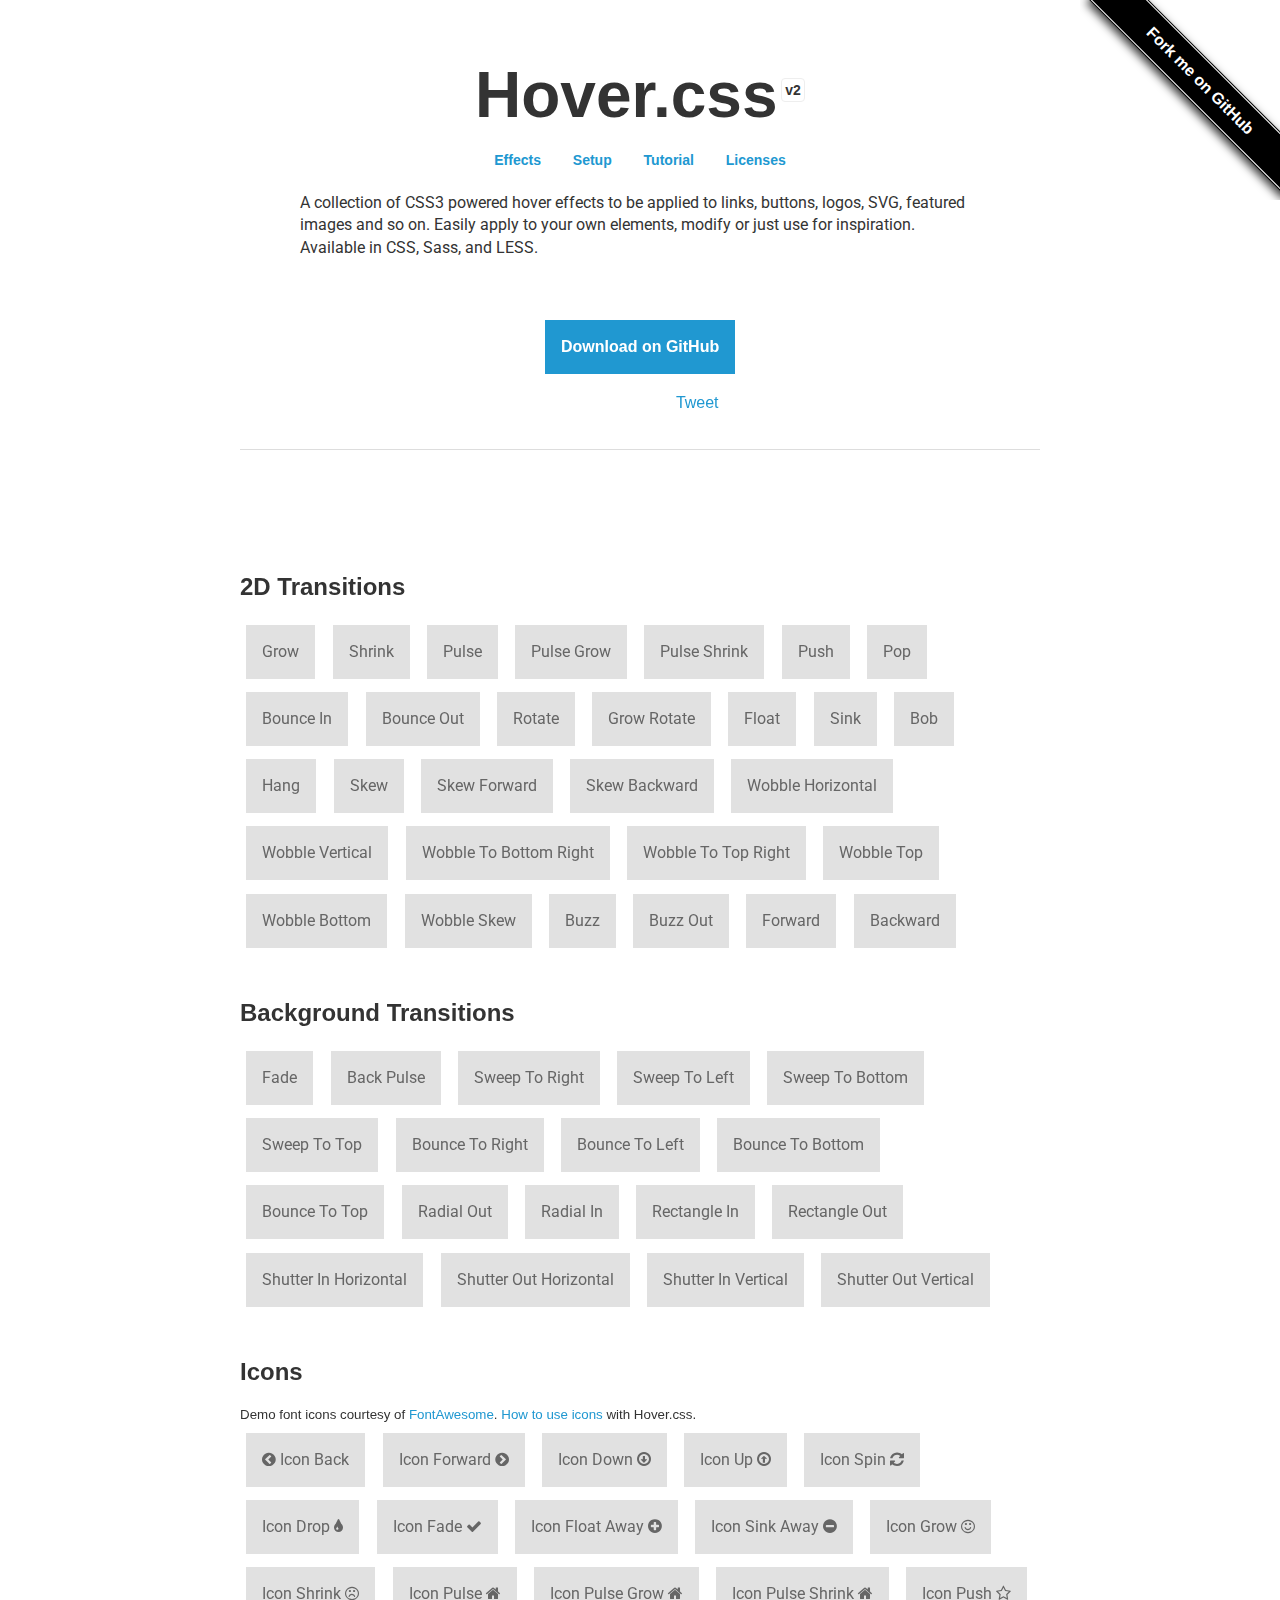
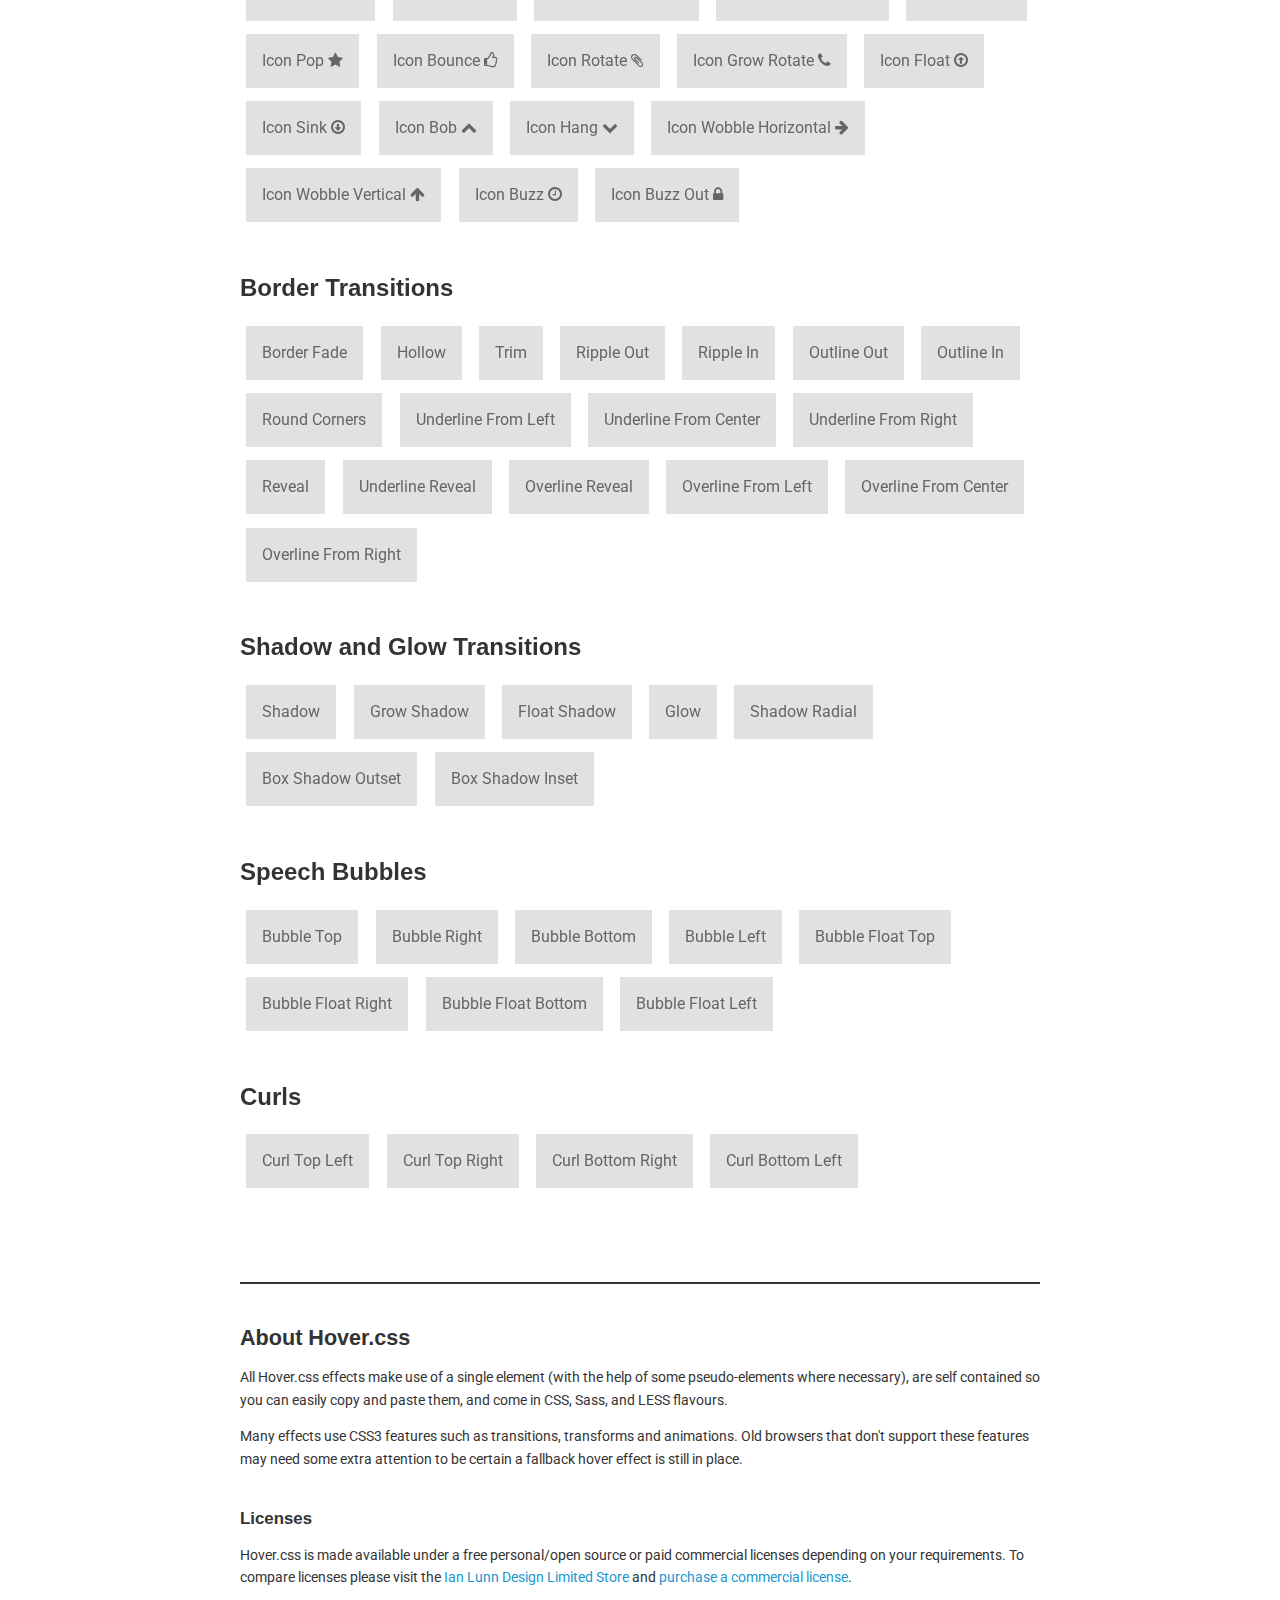
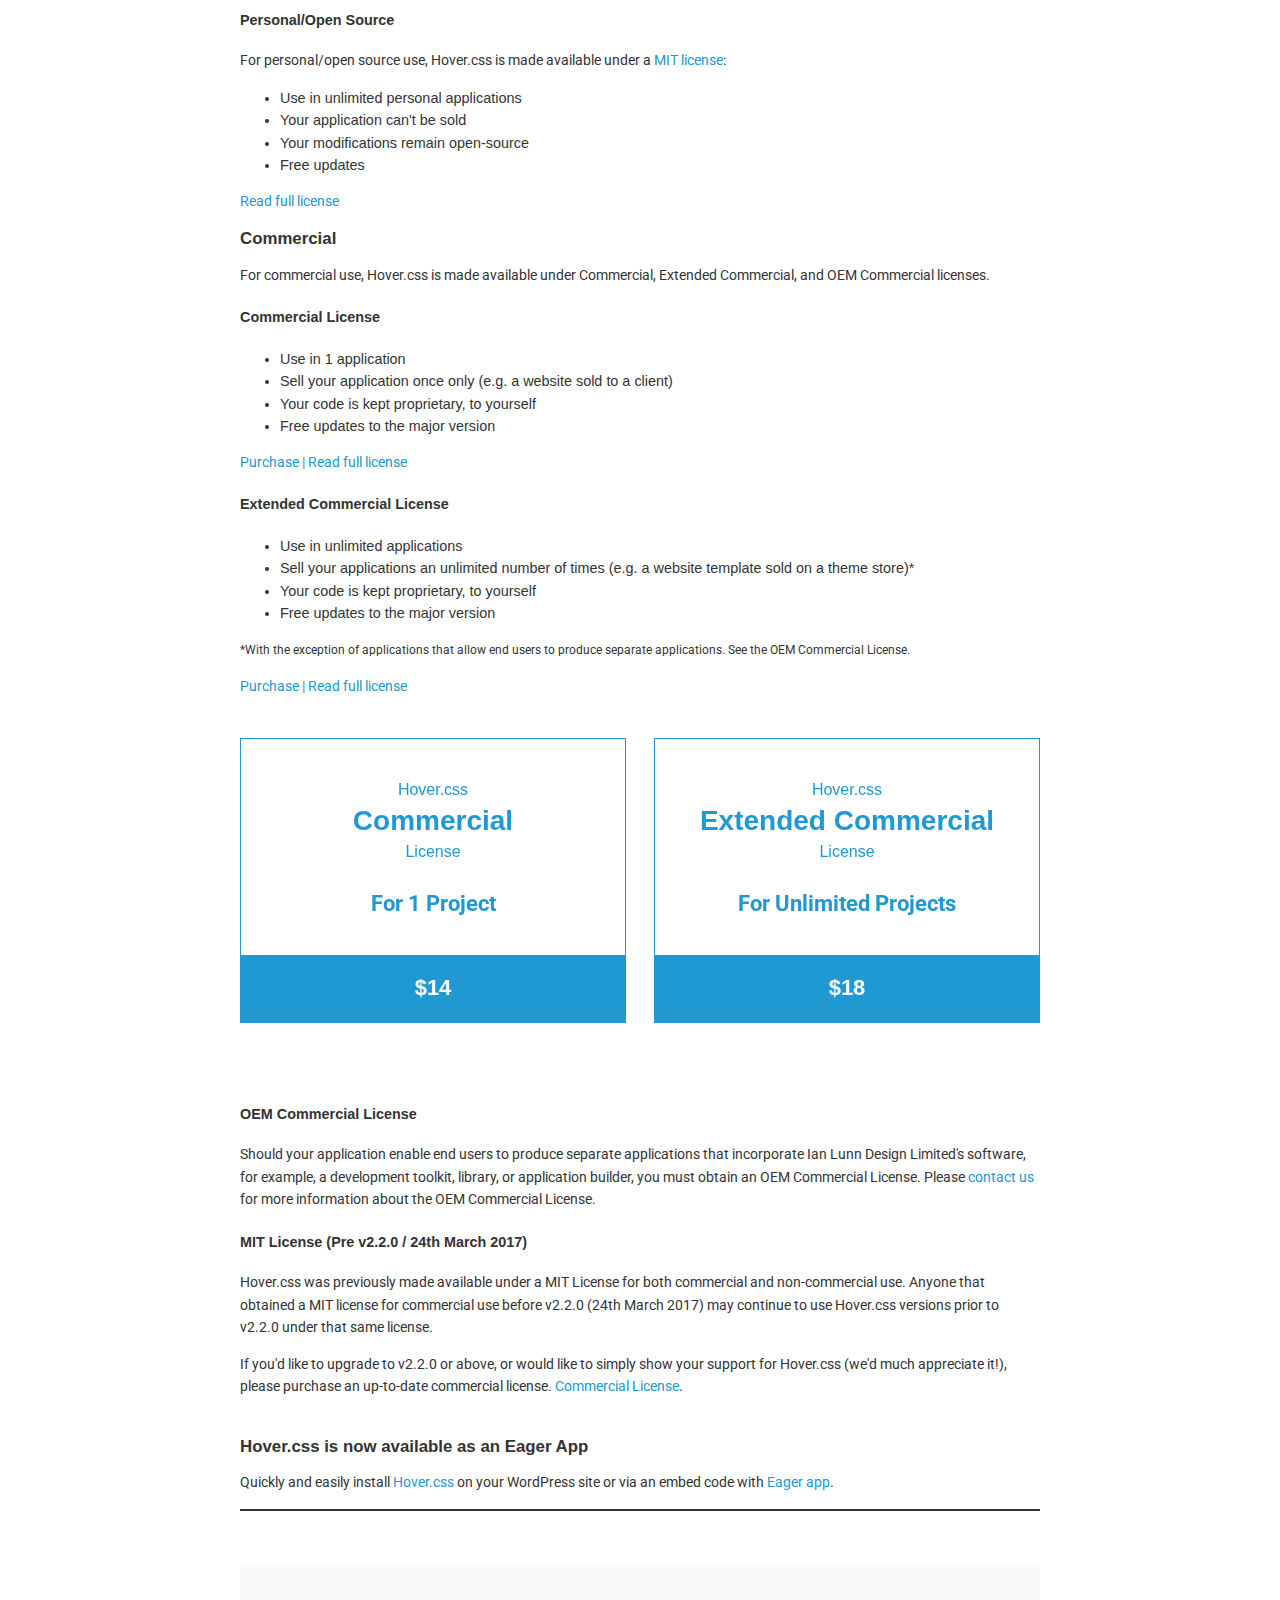
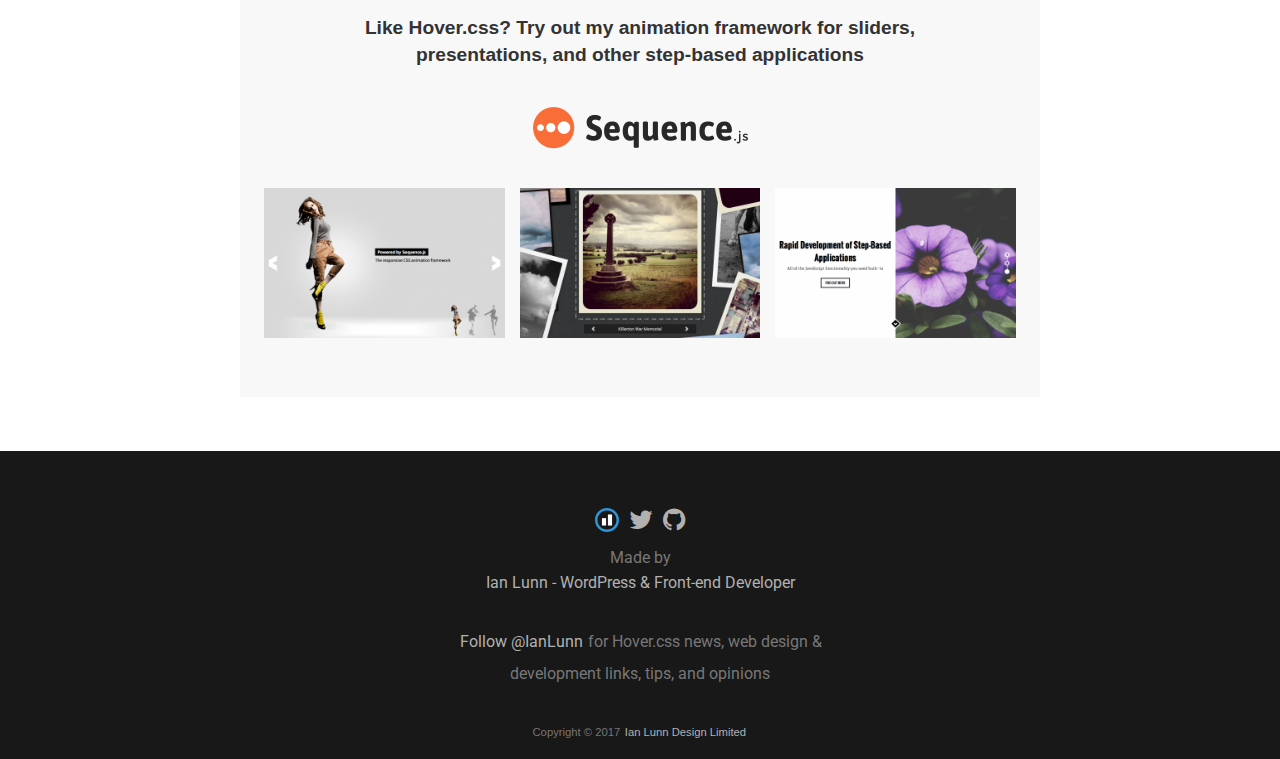
<file: node_modules/hover.css/index.html>
<!DOCTYPE html>
<html lang="en">
	<head>
		<meta charset="utf-8">
		<meta property="og:image" content="https://ianlunn.github.io/Hover/hover.jpg" />
		<meta property="og:site_name" content="Hover.css"/>
		<meta property="og:title" content="Hover.css - A collection of CSS3 powered hover effects" />
		<title>Hover.css - A collection of CSS3 powered hover effects</title>
		<link href="css/demo-page.css" rel="stylesheet" media="all">
		<link href="css/hover.css" rel="stylesheet" media="all">
		<link href="https://maxcdn.bootstrapcdn.com/font-awesome/4.2.0/css/font-awesome.min.css" rel="stylesheet" media="all">
	</head>
	<body>

		<!--[if lt IE 10]>
		<p class="browsehappy">You are using an <strong>outdated</strong> browser. Please <a href="https://browsehappy.com/">upgrade your browser</a> to improve your experience.</p>
		<![endif]-->

		<div class="main">
			<span id="forkongithub"><a href="https://github.com/IanLunn/Hover">Fork me on GitHub</a></span>

			<h1>Hover.css <a href="https://github.com/IanLunn/Hover/releases" class="sup" title="View release history">v2</a></h1>

			<nav>
				<ul>
					<li><a href="#effects" title="Effects">Effects</a></li>
					<li><a href="https://github.com/IanLunn/Hover/blob/master/README.md#hovercss" title="Setup">Setup</a></li>
					<li><a href="https://ianlunn.co.uk/articles/hover-css-tutorial-introduction/" title="hover.css Tutorial and Introduction">Tutorial</a></li>
					<li><a href="#licenses" title="Licenses">Licenses</a></li>
				</ul>
			</nav>

			<p class="intro">A collection of CSS3 powered hover effects to be applied to links, buttons, logos, SVG, featured images and so on. Easily apply to your own elements, modify or just use for inspiration. Available in CSS, Sass, and LESS.</p>

			<div class="download aligncenter">
				<a class="button cta hvr-float-shadow" href="https://github.com/IanLunn/Hover">Download on GitHub</a>
			</div>

			<div class="social aligncenter">
				<div class="social-button">
					<iframe src="https://ghbtns.com/github-btn.html?user=IanLunn&repo=Hover&type=watch&count=true" allowtransparency="true" frameborder="0" scrolling="0" width="110" height="20"></iframe>
				</div>

				<div class="social-button">
					<a href="https://twitter.com/share" class="twitter-share-button" data-related="IanLunn" data-dnt="true">Tweet</a>
				</div>
			</div>

			<hr />
			<br />

			<script async type="text/javascript" src="//cdn.carbonads.com/carbon.js?serve=CKYIE23M&placement=ianlunncouk" id="_carbonads_js"></script>

			<div id="effects" class="effects">

				<h2>2D Transitions</h2>

				<a href="#" class="hvr-grow">Grow</a>
				<a href="#" class="hvr-shrink">Shrink</a>
				<a href="#" class="hvr-pulse">Pulse</a>
				<a href="#" class="hvr-pulse-grow">Pulse Grow</a>
				<a href="#" class="hvr-pulse-shrink">Pulse Shrink</a>
				<a href="#" class="hvr-push">Push</a>
				<a href="#" class="hvr-pop">Pop</a>
				<a href="#" class="hvr-bounce-in">Bounce In</a>
				<a href="#" class="hvr-bounce-out">Bounce Out</a>
				<a href="#" class="hvr-rotate">Rotate</a>
				<a href="#" class="hvr-grow-rotate">Grow Rotate</a>
				<a href="#" class="hvr-float">Float</a>
				<a href="#" class="hvr-sink">Sink</a>
				<a href="#" class="hvr-bob">Bob</a>
				<a href="#" class="hvr-hang">Hang</a>
				<a href="#" class="hvr-skew">Skew</a>
				<a href="#" class="hvr-skew-forward">Skew Forward</a>
				<a href="#" class="hvr-skew-backward">Skew Backward</a>
				<a href="#" class="hvr-wobble-horizontal">Wobble Horizontal</a>
				<a href="#" class="hvr-wobble-vertical">Wobble Vertical</a>
				<a href="#" class="hvr-wobble-to-bottom-right">Wobble To Bottom Right</a>
				<a href="#" class="hvr-wobble-to-top-right">Wobble To Top Right</a>
				<a href="#" class="hvr-wobble-top">Wobble Top</a>
				<a href="#" class="hvr-wobble-bottom">Wobble Bottom</a>
				<a href="#" class="hvr-wobble-skew">Wobble Skew</a>
				<a href="#" class="hvr-buzz">Buzz</a>
				<a href="#" class="hvr-buzz-out">Buzz Out</a>
				<a href="#" class="hvr-forward">Forward</a>
				<a href="#" class="hvr-backward">Backward</a>


				<h2>Background Transitions</h2>

				<a href="#" class="hvr-fade">Fade</a>
				<a href="#" class="hvr-back-pulse">Back Pulse</a>
				<a href="#" class="hvr-sweep-to-right">Sweep To Right</a>
				<a href="#" class="hvr-sweep-to-left">Sweep To Left</a>
				<a href="#" class="hvr-sweep-to-bottom">Sweep To Bottom</a>
				<a href="#" class="hvr-sweep-to-top">Sweep To Top</a>
				<a href="#" class="hvr-bounce-to-right">Bounce To Right</a>
				<a href="#" class="hvr-bounce-to-left">Bounce To Left</a>
				<a href="#" class="hvr-bounce-to-bottom">Bounce To Bottom</a>
				<a href="#" class="hvr-bounce-to-top">Bounce To Top</a>
				<a href="#" class="hvr-radial-out">Radial Out</a>
				<a href="#" class="hvr-radial-in">Radial In</a>
				<a href="#" class="hvr-rectangle-in">Rectangle In</a>
				<a href="#" class="hvr-rectangle-out">Rectangle Out</a>
				<a href="#" class="hvr-shutter-in-horizontal">Shutter In Horizontal</a>
				<a href="#" class="hvr-shutter-out-horizontal">Shutter Out Horizontal</a>
				<a href="#" class="hvr-shutter-in-vertical">Shutter In Vertical</a>
				<a href="#" class="hvr-shutter-out-vertical">Shutter Out Vertical</a>


				<h2>Icons</h2>

				<small>Demo font icons courtesy of <a href="https://fortawesome.github.io/Font-Awesome/">FontAwesome</a>. <a href="https://github.com/IanLunn/Hover/#using-icon-effects">How to use icons</a> with Hover.css.</small>

				<a href="#" class="hvr-icon-back">
					<i class="fa fa-chevron-circle-left hvr-icon"></i> Icon Back
				</a>
				<a href="#" class="hvr-icon-forward">
					Icon Forward
					<i class="fa fa-chevron-circle-right hvr-icon"></i>
				</a>
				<a href="#" class="hvr-icon-down">
					Icon Down <i class="fa fa-arrow-circle-o-down hvr-icon"></i>
				</a>
				<a href="#" class="hvr-icon-up">
					Icon Up <i class="fa fa-arrow-circle-o-up hvr-icon"></i>
				</a>
				<a href="#" class="hvr-icon-spin">
					Icon Spin <i class="fa fa-refresh hvr-icon"></i>
				</a>
				<a href="#" class="hvr-icon-drop">
					Icon Drop <i class="fa fa-tint hvr-icon"></i>
				</a>
				<a href="#" class="hvr-icon-fade">
					Icon Fade <i class="fa fa-check hvr-icon"></i>
				</a>
				<a href="#" class="hvr-icon-float-away">
					Icon Float Away <i class="fa fa-plus-circle hvr-icon"></i>
				</a>
				<a href="#" class="hvr-icon-sink-away">
					Icon Sink Away <i class="fa fa-minus-circle hvr-icon"></i>
				</a>
				<a href="#" class="hvr-icon-grow">
					Icon Grow <i class="fa fa-smile-o hvr-icon"></i>
				</a>
				<a href="#" class="hvr-icon-shrink">
					Icon Shrink <i class="fa fa-frown-o hvr-icon"></i>
				</a>
				<a href="#" class="hvr-icon-pulse">
					Icon Pulse <i class="fa fa-home hvr-icon"></i>
				</a>
				<a href="#" class="hvr-icon-pulse-grow">
					Icon Pulse Grow <i class="fa fa-home hvr-icon"></i>
				</a>
				<a href="#" class="hvr-icon-pulse-shrink">
					Icon Pulse Shrink <i class="fa fa-home hvr-icon"></i>
				</a>
				<a href="#" class="hvr-icon-push">
					Icon Push <i class="fa fa-star-o hvr-icon"></i>
				</a>
				<a href="#" class="hvr-icon-pop">
					Icon Pop <i class="fa fa-star hvr-icon"></i>
				</a>
				<a href="#" class="hvr-icon-bounce">
					Icon Bounce <i class="fa fa-thumbs-o-up hvr-icon"></i>
				</a>
				<a href="#" class="hvr-icon-rotate">
					Icon Rotate <i class="fa fa-paperclip hvr-icon"></i>
				</a>
				<a href="#" class="hvr-icon-grow-rotate">
					Icon Grow Rotate <i class="fa fa-phone hvr-icon"></i>
				</a>
				<a href="#" class="hvr-icon-float">
					Icon Float <i class="fa fa-arrow-circle-o-up hvr-icon"></i>
				</a>
				<a href="#" class="hvr-icon-sink">
					Icon Sink <i class="fa fa-arrow-circle-o-down hvr-icon"></i>
				</a>
				<a href="#" class="hvr-icon-bob">
					Icon Bob <i class="fa fa-chevron-up hvr-icon"></i>
				</a>
				<a href="#" class="hvr-icon-hang">
					Icon Hang <i class="fa fa-chevron-down hvr-icon"></i>
				</a>
				<a href="#" class="hvr-icon-wobble-horizontal">
					Icon Wobble Horizontal <i class="fa fa-arrow-right hvr-icon"></i>
				</a>
				<a href="#" class="hvr-icon-wobble-vertical">
					Icon Wobble Vertical <i class="fa fa-arrow-up hvr-icon"></i>
				</a>
				<a href="#" class="hvr-icon-buzz">
					Icon Buzz <i class="fa fa-clock-o hvr-icon"></i>
				</a>
				<a href="#" class="hvr-icon-buzz-out">
					Icon Buzz Out <i class="fa fa-lock hvr-icon"></i>
				</a>


				<h2>Border Transitions</h2>

				<a href="#" class="hvr-border-fade">Border Fade</a>
				<a href="#" class="hvr-hollow">Hollow</a>
				<a href="#" class="hvr-trim">Trim</a>
				<a href="#" class="hvr-ripple-out">Ripple Out</a>
				<a href="#" class="hvr-ripple-in">Ripple In</a>
				<a href="#" class="hvr-outline-out">Outline Out</a>
				<a href="#" class="hvr-outline-in">Outline In</a>
				<a href="#" class="hvr-round-corners">Round Corners</a>
				<a href="#" class="hvr-underline-from-left">Underline From Left</a>
				<a href="#" class="hvr-underline-from-center">Underline From Center</a>
				<a href="#" class="hvr-underline-from-right">Underline From Right</a>
				<a href="#" class="hvr-reveal">Reveal</a>
				<a href="#" class="hvr-underline-reveal">Underline Reveal</a>
				<a href="#" class="hvr-overline-reveal">Overline Reveal</a>
				<a href="#" class="hvr-overline-from-left">Overline From Left</a>
				<a href="#" class="hvr-overline-from-center">Overline From Center</a>
				<a href="#" class="hvr-overline-from-right">Overline From Right</a>


				<h2>Shadow and Glow Transitions</h2>

				<a href="#" class="hvr-shadow">Shadow</a>
				<a href="#" class="hvr-grow-shadow">Grow Shadow</a>
				<a href="#" class="hvr-float-shadow">Float Shadow</a>
				<a href="#" class="hvr-glow">Glow</a>
				<a href="#" class="hvr-shadow-radial">Shadow Radial</a>
				<a href="#" class="hvr-box-shadow-outset">Box Shadow Outset</a>
				<a href="#" class="hvr-box-shadow-inset">Box Shadow Inset</a>


				<h2>Speech Bubbles</h2>

				<a href="#" class="hvr-bubble-top">Bubble Top</a>
				<a href="#" class="hvr-bubble-right">Bubble Right</a>
				<a href="#" class="hvr-bubble-bottom">Bubble Bottom</a>
				<a href="#" class="hvr-bubble-left">Bubble Left</a>
				<a href="#" class="hvr-bubble-float-top">Bubble Float Top</a>
				<a href="#" class="hvr-bubble-float-right">Bubble Float Right</a>
				<a href="#" class="hvr-bubble-float-bottom">Bubble Float Bottom</a>
				<a href="#" class="hvr-bubble-float-left">Bubble Float Left</a>


				<h2>Curls</h2>

				<a href="#" class="hvr-curl-top-left">Curl Top Left</a>
				<a href="#" class="hvr-curl-top-right">Curl Top Right</a>
				<a href="#" class="hvr-curl-bottom-right">Curl Bottom Right</a>
				<a href="#" class="hvr-curl-bottom-left">Curl Bottom Left</a>
			</div>


			<div class="footer">
				<div class="about">
					<h2>About Hover.css</h2>

					<p>All Hover.css effects make use of a single element (with the help of some pseudo-elements where necessary), are self contained so you can easily copy and paste them, and come in CSS, Sass, and LESS flavours.</p>

					<p>Many effects use CSS3 features such as transitions, transforms and animations. Old browsers that don't support these features may need some extra attention to be certain a fallback hover effect is still in place.</p>

					<br />
					<h3 id="licenses">Licenses</h3>

					<p>Hover.css is made available under a free personal/open source or paid commercial licenses depending on your requirements. To compare licenses please visit the <a href="https://ianlunn.co.uk/store/licenses/">Ian Lunn Design Limited Store</a> and <a href="https://ianlunn.co.uk/store/hover-css/">purchase a commercial license</a>.</p>

					<h4 id="personal">Personal/Open Source</h4>

					<p>For personal/open source use, Hover.css is made available under a <a href="https://opensource.org/licenses/MIT">MIT license</a>:</p>

					<ul>
						<li>Use in unlimited personal applications</li>
						<li>Your application can't be sold</li>
						<li>Your modifications remain open-source</li>
						<li>Free updates</li>
					</ul>

					<p><a href="https://ianlunn.co.uk/store/licenses/personal/">Read full license</a></p>

					<h3 id="commercial-licenses">Commercial</h3>

					<p>For commercial use, Hover.css is made available under Commercial, Extended Commercial, and OEM Commercial licenses.</p>

					<h4 id="commercial">Commercial License</h4>

					<ul>
						<li>Use in 1 application</li>
						<li>Sell your application once only (e.g. a website sold to a client)</li>
						<li>Your code is kept proprietary, to yourself</li>
						<li>Free updates to the major version</li>
					</ul>

					<p><a href="https://ianlunn.co.uk/store/hover-css/?attribute_pa_licenses=commercial">Purchase<a/> | <a href="https://ianlunn.co.uk/store/licenses/commercial/">Read full license</a></p>

					<h4 id="extended-commercial">Extended Commercial License</h4>

					<ul>
						<li>Use in unlimited applications</li>
						<li>Sell your applications an unlimited number of times (e.g. a website template sold on a theme store)*</li>
						<li>Your code is kept proprietary, to yourself</li>
						<li>Free updates to the major version</li>
					</ul>

					<p><small>*With the exception of applications that allow end users to produce separate applications. See the OEM Commercial License.</small></p>

					<p><a href="https://ianlunn.co.uk/store/hover-css/?attribute_pa_licenses=extended-commercial">Purchase<a/> | <a href="https://ianlunn.co.uk/store/licenses/extended-commercial/">Read full license</a></p>

					<div class="licenses">
						<a target="_blank" href="https://ianlunn.co.uk/store/hover-css/?attribute_pa_licenses=commercial" title="Commercial License" class="license hvr-float">
							<div class="license__content">
								<h5 class="license__title"><div>Hover.css</div> Commercial <div>License</div></h5>
								<p class="license__desc">For 1 Project</p>
							</div>
							<span class="license__button button cta">$14</span>
						</a>

						<a target="_blank" href="https://ianlunn.co.uk/store/hover-css/?attribute_pa_licenses=extended-commercial" title="Extended Commercial License" class="license hvr-float">
							<div class="license__content">
								<h5 class="license__title"><div>Hover.css</div> Extended Commercial <div>License</div></h5>
								<p class="license__desc">For Unlimited Projects</p>
							</div>
							<span class="license__button button cta">$18</span>
						</a>
					</div>

					<h4 id="oem-commercial">OEM Commercial License</h4>

					<p>Should your application enable end users to produce separate applications that incorporate Ian Lunn Design Limited's software, for example, a development toolkit, library, or application builder, you must obtain an OEM Commercial License. Please <a href="https://ianlunn.co.uk/contact/">contact us</a> for more information about the OEM Commercial License.</p>

					<h4>MIT License (Pre v2.2.0 / 24th March 2017)</h4>
					<p>Hover.css was previously made available under a MIT License for both commercial and non-commercial use. Anyone that obtained a MIT license for commercial use before v2.2.0 (24th March 2017) may continue to use Hover.css versions prior to v2.2.0 under that same license.</p>

					<p>If you'd like to upgrade to v2.2.0 or above, or would like to simply show your support for Hover.css (we'd much appreciate it!), please purchase an up-to-date commercial license. <a href="https://ianlunn.co.uk/store/hover-css/?attribute_pa_licenses=commercial" title="Commercial License">Commercial License</a>.</p>

					<br />
					<h3>Hover.css is now available as an Eager App</h3>
					<p>Quickly and easily install <a href="https://eager.io/app/AN_LdP2tOk0f">Hover.css</a> on your WordPress site or via an embed code with <a href="https://eager.io/">Eager app</a>.</p>
				</div>
			</div>

			<div class="ad">
				<h2>Like Hover.css? Try out my animation framework for sliders,<br /> presentations, and other step-based applications</h2>

				<a class="ad__logo" href="https://www.sequencejs.com/" title="Learn more about Sequence.js">
					<img src="sequence-logo.png" alt="Sequence.js" />
				</a>

				<div class="ad__preview">
					<a href="https://www.sequencejs.com/" title="Learn more about Sequence.js"><img src="modern-slide-in.png" /></a> <a class="second" href="https://www.sequencejs.com/" title="Learn more about Sequence.js"><img src="photo-stack.png" /></a> <a href="https://www.sequencejs.com/" title="Learn more about Sequence.js"><img src="two-up.png" /></a>
				</div>
			</div>

		</div>

		<div class="made-by group">
			<ul>
				<li>
					<!-- "IL" logo Copyright (c) Ian Lunn Design Limited 2017 -->
					<a cass="icon__ild" href="https://ianlunn.co.uk/" title="Ian Lunn - WordPress &amp; Front End Developer" target="_blank" class="ild-ident">
						<svg class="" onmouseenter="el=this;el.classList.add('active');setTimeout(function(){el.classList.remove('active')},600);" xmlns="https://www.w3.org/2000/svg" width="24" height="30" viewBox="0 0 52 52">
							<g class="circle-holder">
								<path class="circle" fill="#2E96D6" d="M5.4 26c0-11.4 9.2-20.6 20.6-20.6s20.6 9.2 20.6 20.6c0 11.4-9.2 20.6-20.6 20.6s-20.6-9.2-20.6-20.6zm-5.4 0c0 14.4 11.6 26 26 26s26-11.6 26-26-11.6-26-26-26-26 11.6-26 26z"></path>
							</g>
							<path class="i" fill="#fff" d="M15 22h9v16h-9v-16z"></path>
							<path class="l" fill="#fff" d="M28 14h9v24h-9v-24z"></path>
						</svg>
					</a>
				</li>
				<li><a class="icon__twitter" href="https://twitter.com/IanLunn/" title="Ian Lunn on Twitter" target="_blank"><i class="fa fa-twitter"></i></a></li>
				<li><a class="icon__github" href="https://github.com/IanLunn/Hover/" title="Hover.css on GitHub" target="_blank"><i class="fa fa-github"></i></a></li>
			</ul>
			<p>Made by<br /><a href="https://ianlunn.co.uk/" title="Ian Lunn - WordPress &amp; Front End Developer" target="_blank">Ian Lunn - WordPress &amp; Front-end Developer</a></p>

			<p class="follow"><a href="https://twitter.com/IanLunn" class="twitter-follow-button" data-show-count="false" data-dnt="true" data-size="large">Follow @IanLunn</a> for Hover.css news, web design &amp;<br /> development links, tips, and opinions</p>
			<small>Copyright &copy; 2017 <a href="https://ianlunn.co.uk/" title="Ian Lunn - WordPress &amp; Front End Developer" target="_blank">Ian Lunn Design Limited</a></small>
		</div>

		<script>
			/**
			 * Used to demonstrate Hover.css only. Not required when adding
			 * Hover.css to your own pages. Prevents a link from being
			 * navigated and gaining focus.
			 */
			var effects = document.querySelectorAll('.effects')[0];

			effects.addEventListener('click', function(e) {

				if (e.target.className.indexOf('hvr') > -1) {
					e.preventDefault();
					e.target.blur();

				}
			});
		</script>

		<script>!function(d,s,id){var js,fjs=d.getElementsByTagName(s)[0],p=/^https:/.test(d.location)?'http':'https';if(!d.getElementById(id)){js=d.createElement(s);js.id=id;js.src=p+'://platform.twitter.com/widgets.js';fjs.parentNode.insertBefore(js,fjs);}}(document, 'script', 'twitter-wjs');</script>

		<script>
		  (function(i,s,o,g,r,a,m){i['GoogleAnalyticsObject']=r;i[r]=i[r]||function(){
		  (i[r].q=i[r].q||[]).push(arguments)},i[r].l=1*new Date();a=s.createElement(o),
		  m=s.getElementsByTagName(o)[0];a.async=1;a.src=g;m.parentNode.insertBefore(a,m)
		  })(window,document,'script','//www.google-analytics.com/analytics.js','ga');

		  ga('create', 'UA-11991680-4', 'ianlunn.github.io');
		  ga('send', 'pageview');
		</script>
	</body>
</html>
</file>
<file: node_modules/hover.css/css/demo-page.css>
/*
 * Hover.css - Demo Page
 * Author: Ian Lunn @IanLunn
 * Author URL: http://ianlunn.co.uk/
 * Github: https://github.com/IanLunn/Hover
 * Hover.css Copyright Ian Lunn 2017.
 */

/**
 * The following are default styles for the demo page,
 * you don't need to include these on your own site.
 */

@import url(http://fonts.googleapis.com/css?family=Roboto);

body {
  margin: 0;
  padding: 40px 0 0 0;
  font-family: sans-serif;
  color: #333;
  line-height: 140%;
}

hr {
  margin-top: 2em;
  background-color: #ddd;
  border: none;
  height: 1px;
}


nav ul {
  margin: 0;
  padding: 0;
  text-align: center;
  font-size: .875em;
  font-weight: 700;
}
nav li {
  list-style: none;
  display: block;
  margin-left: 1em;
  margin-right: 1em;
}
@media only screen and (min-width: 768px) {
  nav li {
    display: inline-block;
  }
}

.sep {
  color: #ddd;
  margin: 0 4px;
}

#carbonads {
  --width: 180px;
  --font-size: 14px;
}

#carbonads {
  font-family: -apple-system, BlinkMacSystemFont, "Segoe UI", Roboto, Oxygen-Sans, Ubuntu, Cantarell, "Helvetica Neue", Helvetica, Arial, sans-serif;
  display: block;
  overflow: hidden;
  margin: 0 auto;
  margin-bottom: 20px;
  max-width: var(--width);
  border-radius: 4px;
  text-align: center;
  box-shadow: 0 0 0 1px hsla(0, 0%, 0%, .1);
  background-color: hsl(0, 0%, 98%);
  font-size: var(--font-size);
  line-height: 1.5;
}

#carbonads a {
  color: inherit;
  text-decoration: none;
}

#carbonads a:hover {
  color: inherit;
}

#carbonads span {
  position: relative;
  display: block;
  overflow: hidden;
}

.carbon-img {
  display: block;
  margin-bottom: 8px;
  max-width: var(--width);
  line-height: 1;
}

.carbon-img img {
  display: block;
  margin: 0 auto;
  max-width: var(--width) !important;
  width: var(--width);
  height: auto;
}

.carbon-text {
  display: block;
  padding: 0 1em 8px;
}

.carbon-poweredby {
  display: block;
  padding: 10px var(--font-size);
  background: repeating-linear-gradient(-45deg, transparent, transparent 5px, hsla(0, 0%, 0%, .025) 5px, hsla(0, 0%, 0%, .025) 10px) hsla(203, 11%, 95%, .4);
  text-transform: uppercase;
  letter-spacing: .5px;
  font-weight: 600;
  font-size: 9px;
  line-height: 0;
}

@media only screen and (min-width: 320px) and (max-width: 759px) {
  #carbonads {
    float: none;
    margin: 0 auto;
    max-width: 330px;
  }
  #carbonads span {
    position: relative;
  }
  #carbonads > span {
    max-width: none;
  }
  .carbon-img {
    float: left;
    margin: 0;
  }

  .carbon-img img {
    max-width: 130px !important;
  }
  .carbon-text {
    float: left;
    margin-bottom: 0;
    padding: 8px 20px;
    text-align: left;
    max-width: calc(100% - 130px - 3em);
  }
  .carbon-poweredby {
    left: 130px;
    bottom: 0;
    display: block;
    width: 100%;
  }
}

.main {
  max-width: 800px;
  margin: 0 auto;
  padding: 0 20px;
}

.browsehappy {
    position: absolute;
    top: 0;
    right: 0;
    left: 0;
    padding: 1em;
    background: black;
    color: white;
    text-align: center;
}

img {
  border: none;
}

small {
    display: block;
}

p,
[class^="hvr-"] {
    font-family: 'Roboto', sans-serif;
}

[class^="hvr-"] {
  margin: .4em;
  padding: 1em;
  cursor: pointer;
  background: #e1e1e1;
  text-decoration: none;
  color: #666;
  /* Prevent highlight colour when element is tapped */
  -webkit-tap-highlight-color: rgba(0,0,0,0);

  /* Smooth fonts */
  -webkit-font-smoothing: antialiased;
	-moz-osx-font-smoothing: grayscale;
}

.aligncenter {
  text-align: center;
}

.sup {
    vertical-align: super;
    margin-left: -1em;
    padding: .21875em;
    line-height: 100%;
    font-size: .21875em;
    border: #eee solid 1px;
    border-radius: 4px;
    color: inherit;
}

.sup:hover {
    background: #eee;
}

a {
    color: #2098D1;
    text-decoration: none;
}

.footer a:hover,
.nav:hover {
    color: #207AD1;
}

.nav {
  display: inline-block;
  font-size: .8em;
}

.nav.hvr-icon-down,
.nav.hvr-icon-forward {
  padding-right: 1.2em;
}

.nav.hvr-icon-down::before,
.nav.hvr-icon-forward::before {
  right: 0;
}

.nav:hover,
.nav:focus,
.nav:active {
  text-decoration: none;
}

.intro {
  max-width: 680px;
  margin: 20px auto 0 auto;
}

.button.cta {
  display: inline-block;
  position: relative;
  margin: 1.2em 0 1em 0;
  padding: 1em;
  background: #2098D1;
  border: none;
  text-decoration: none;
  font-weight: 700;
  color: white;
}

.effects {
  margin-top: 6em;
}

h1 {
  text-align: center;
  font-size: 3em;
}

h2 {
  margin-top: 2em;
}

h3 {
  margin: 0;
}

.about {
  border-top: #333 solid 2px;
  border-bottom: #333 solid 2px;
}

.footer {
  overflow: hidden;
  width: auto;
  margin-top: 6em;
  font-size: .9em;
}

.footer a {
  text-decoration: none;
}

.credit {
  font-size: .8em;
  font-weight: normal;
}

.licenses {
  margin-top: 40px;
  margin-bottom: 60px;
}

.licenses:after {
  display: block;
  content: '';
  clear: both;
}

.license {
  display: block !important;
  margin-bottom: 20px;
  text-align: center;
  border: #2098D1 solid 1px;
}

.license:focus,
.license:hover {
  border-color: #207AD1;
}

.license:focus .button,
.license:hover .button {
  background-color: #207AD1;
  color: white;
}

.license__content {
  padding: 25px 10px;
}

.license__title {
  margin: 0;
  font-size: 28px;
  line-height: 1.4;
}

.license__title div {
  font-size: 16px;
  font-weight: 400;
}

.license__desc {
  margin-top: 30px;
  margin-bottom: 0;
  font-size: 22px;
  font-weight: 700;
}

.license__button.cta {
  display: block;
  margin: 0;
  font-size: 22px;
}

@media only screen and (min-width: 568px) {
  .license {
    width: 48%;
    float: left;
  }

  .license:nth-child(2) {
    float: right;
  }

  .license__content {
    padding: 40px 10px;
  }
}

.download {
  margin-top: 2.6em;
}

.social-button {
  display: inline-block;
  vertical-align: middle;
}

.twitter-follow-button {
    display: block;
    margin: 0 auto;
}

.follow {
    margin-bottom: 20px;
    line-height: 200%;
}

.made-by {
  display: block;
  margin-top: 3em;
  padding-top: 3em;
  padding-bottom: 1em;
  font-family: $fontFeature;
  font-size: 1.125em;
  text-align: center;
  line-height: 1.6;
  background: #181818;
  color: #777;
}

.made-by svg {
  display: block;
}

.made-by ul,
.made-by p {
  margin: 0;
  padding: 0;
}

.made-by ul {
  margin-bottom: .25em;
}

.made-by li {
  display: inline-block;
  vertical-align: middle;
  line-height: 1;
}

.made-by p {
  margin-top: .4em;
  font-size: .875em;
}

.made-by a {
  display: inline-block;
  padding: 0 .125em;
  color: #B1B1B1;
  transition-duration: .2s;
  transition-property: color;
}

.made-by a:focus,
.made-by a:hover {
  color: white;
}

.made-by i {
  font-size: 26px;
  height: 30px;
}

.made-by .follow {
  margin-top: 2em;
}

.made-by .follow iframe {
  display: block;
  margin-left: auto;
  margin-right: auto;
  margin-bottom: .5em;
}

.made-by small {
  display: block;
  margin-top: 3em;
  font-size: .625em;
}

@-webkit-keyframes circle {
  50% {
    -webkit-transform: scale(1.26923077);
    transform: scale(1.26923077);
  }
}

@keyframes circle {
  50% {
    transform: scale(1.26923077);
  }
}

@-webkit-keyframes initials {
  50% {
    -webkit-transform: translateY(-8px) translateZ(0);
    transform: translateY(-8px) translateZ(0);
  }
}

@keyframes initials {
  50% {
    transform: translateY(-8px) translateZ(0);
  }
}

.ild-ident {
  display: block;
}

.ild-ident svg {
  display: block;
  overflow: visible;
  transform: scale(1) translateZ(0);
}

.ild-ident .circle-holder {
  transform: translate(-7px, -7px);
}

.ild-ident .circle {
  transform: translate(7px, 7px);
}

.ild-ident .active .i {
  animation: initials .4s ease-in-out;
}

.ild-ident .active .l {
  animation: initials .4s .2s ease-in-out;
}

.ild-ident .active .circle {
  animation: circle .5s .1s ease-in-out;
}

#forkongithub {
    display: none;
}

#forkongithub a {
  background: #000;
  color: #fff;
  text-decoration: none;
  font-family: arial, sans-serif;
  text-align: center;
  font-weight: bold;
  padding: 5px 40px;
  font-size: 1rem;
  line-height: 2rem;
  position: relative;
  -webkit-transition: 0.5s;
  transition: 0.5s;
}

#forkongithub a:hover,
#forkongithub a:focus,
#forkongithub a:active {
  background: #2098D1;
  color: #fff;
}

#forkongithub a::before,
#forkongithub a::after {
  content: "";
  width: 100%;
  display: block;
  position: absolute;
  top: 1px;
  left: 0;
  height: 1px;
  background: #fff;
}

#forkongithub a::after {
  bottom: 1px;
  top: auto;
}

.ad {
  margin-top: 3.5em;
  padding: 3em 1.5em;
  background: #f8f8f8;
  text-align: center;
}

.ad h2 {
  margin: 0;
  margin-bottom: 2em;
  line-height: 1.4;
  font-size: 1.2em;
}

.ad a {
  display: inline-block;
  margin: 0 auto 2em auto;
}

.ad__preview {
  font-size: 0;
}

.ad__preview a {
  display: block;
  width: 75%;
}

.ad__preview img {
  width: 100%;
}

@media only screen and (min-width: 360px) {
  h1 {
    font-size: 4em;
  }
}

@media screen and (min-width: 640px) {
  #forkongithub {
    position: absolute;
    display: block;
    top: 0;
    right: 0;
    width: 200px;
    overflow: hidden;
    height: 200px;
  }

  #forkongithub a {
    width: 200px;
    position: absolute;
    top: 60px;
    right: -60px;
    -webkit-transform: rotate(45deg);
    -ms-transform: rotate(45deg);
    transform: rotate(45deg);
    box-shadow: 4px 4px 10px rgba(0,0,0,0.8);
  }

  .ad__preview a {
    display: inline-block;
    width: 32%;
  }

  .ad__preview .second {
    margin: 0 2%;
  }
}
</file>
